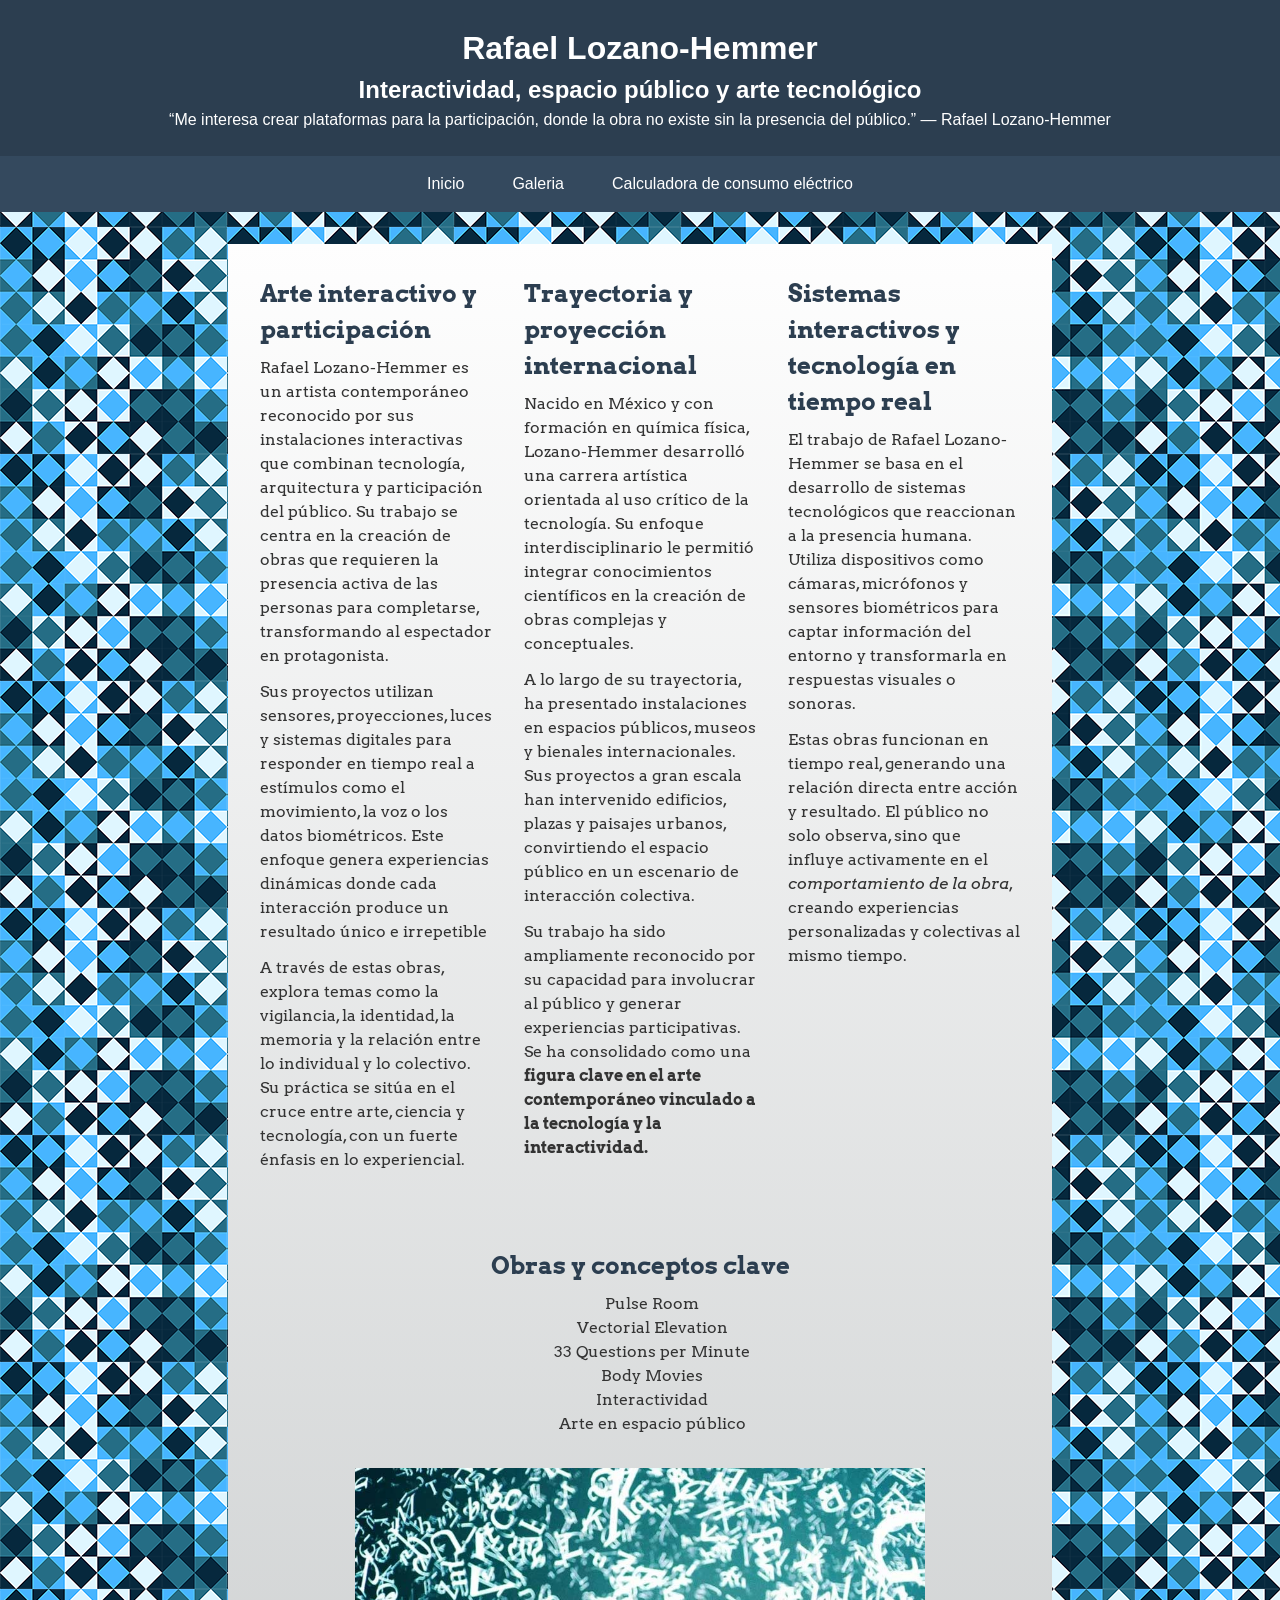
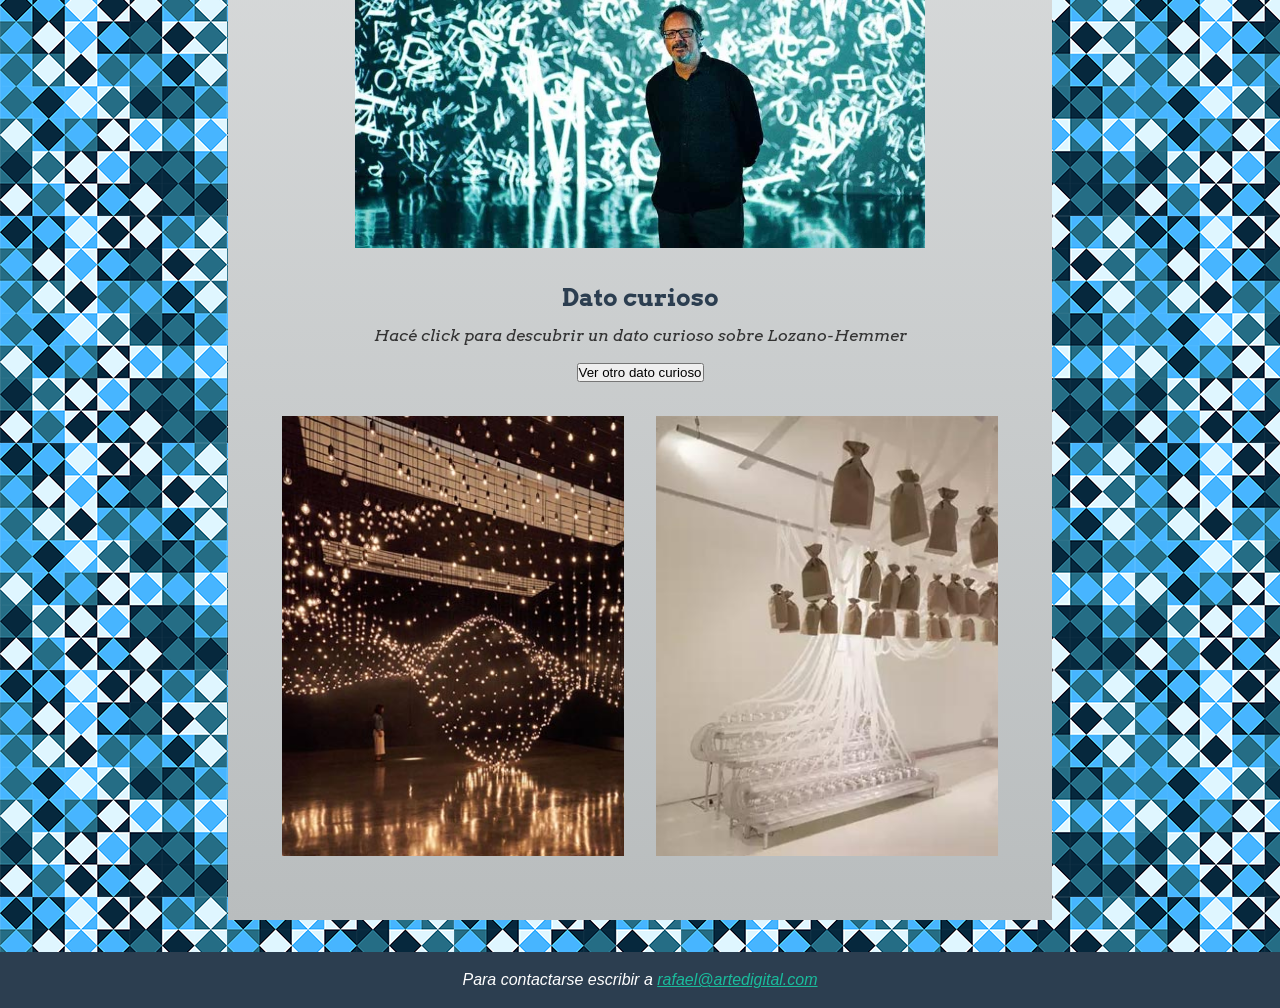
<file: index.html>
<!doctype html>
<html lang="es">
<head>
  <meta charset="UTF-8">
  <title>Rafael Lozano-Hemmer</title>
  <link rel="preconnect" href="https://fonts.googleapis.com">
<link rel="preconnect" href="https://fonts.gstatic.com" crossorigin>
<link href="https://fonts.googleapis.com/css2?family=Arvo:ital,wght@0,400;0,700;1,400;1,700&family=Barlow:ital,wght@0,100;0,200;0,300;0,400;0,500;0,600;0,700;0,800;0,900;1,100;1,200;1,300;1,400;1,500;1,600;1,700;1,800;1,900&family=EB+Garamond:ital,wght@0,400..800;1,400..800&display=swap" rel="stylesheet">
    <link href="css/estilos.css" rel="stylesheet">
</head>
<body>

  <header>
    <h1>Rafael Lozano-Hemmer</h1>
    <h2>Interactividad, espacio público y arte tecnológico</h2>
     <p>“Me interesa crear plataformas para la participación, donde la obra no existe sin la presencia del público.” — Rafael Lozano-Hemmer</p>
  </header>

  <nav>
    <ul>
      <li><a href="index.html">Inicio</a></li>
      <li><a href="galeria.html">Galeria</a></li>
      <li><a href="ejercicio.html">Calculadora de consumo eléctrico</a></li>
    </ul>
  </nav>
  <main>

    <div id="contenido">
    <div id="columnas">
    <section>
      <h2>Arte interactivo y participación</h2>
      <p>Rafael Lozano-Hemmer es un artista contemporáneo reconocido por sus instalaciones interactivas que combinan tecnología, arquitectura y participación del público. Su trabajo se centra en la creación de obras que requieren la presencia activa de las personas para completarse, transformando al espectador en protagonista.</p>
      <p>Sus proyectos utilizan sensores, proyecciones, luces y sistemas digitales para responder en tiempo real a estímulos como el movimiento, la voz o los datos biométricos. Este enfoque genera experiencias dinámicas donde cada interacción produce un resultado único e irrepetible </p>
      <p>A través de estas obras, explora temas como la vigilancia, la identidad, la memoria y la relación entre lo individual y lo colectivo. Su práctica se sitúa en el cruce entre arte, ciencia y tecnología, con un fuerte énfasis en lo experiencial.</p>
    </section>
    
  
    <section>
      <h2>Trayectoria y proyección internacional</h2>
      <p>Nacido en México y con formación en química física, Lozano-Hemmer desarrolló una carrera artística orientada al uso crítico de la tecnología. Su enfoque interdisciplinario le permitió integrar conocimientos científicos en la creación de obras complejas y conceptuales.</p>
      <p>A lo largo de su trayectoria, ha presentado instalaciones en espacios públicos, museos y bienales internacionales. Sus proyectos a gran escala han intervenido edificios, plazas y paisajes urbanos, convirtiendo el espacio público en un escenario de interacción colectiva. </p>
      <p>Su trabajo ha sido ampliamente reconocido por su capacidad para involucrar al público y generar experiencias participativas. Se ha consolidado como una <strong>figura clave en el arte contemporáneo vinculado a la tecnología y la interactividad.</strong> </p>
    </section>
    
    
    <section>
      <h2>Sistemas interactivos y tecnología en tiempo real</h2>
      <p>El trabajo de Rafael Lozano-Hemmer se basa en el desarrollo de sistemas tecnológicos que reaccionan a la presencia humana. Utiliza dispositivos como cámaras, micrófonos y sensores biométricos para captar información del entorno y transformarla en respuestas visuales o sonoras.</p>
      <p>Estas obras funcionan en tiempo real, generando una relación directa entre acción y resultado. El público no solo observa, sino que influye activamente en el <em>comportamiento de la obra</em>, creando experiencias personalizadas y colectivas al mismo tiempo.</p>
    </section>
    </div>
    <div id="datosc">
   
      <section>
      <h2>Obras y conceptos clave</h2>
      <ul>
        <li>Pulse Room</li>
        <li>Vectorial Elevation</li>
        <li>33 Questions per Minute</li>
        <li>Body Movies</li>
        <li>Interactividad</li>
        <li>Arte en espacio público</li>
      </ul>
    </section>
    <section id="imagenIndex">
      <img src="img/lozano-hemmer.jpg" alt="Foto de Lozano-Hemmer con una obra de fondo">
    </section>
    
    
    <section>
    <h2>Dato curioso</h2>
    <p id="datoCurioso"><em>Hacé click para descubrir un dato curioso sobre Lozano-Hemmer</em> </p>
    <button id="btnCurioso">Ver otro dato curioso</button>
  </section>

   <section id="imagenjuntas">
      <img src="img/lozano-hemmer-3.jpg" alt="Obra de Lozano-Hemmer">
      
      <img src="img/lozano-hemmer-1.jpg" alt="Obra de Lozano-Hemmer">
      </section>
      
  </div>
  </div>

  </main>


  <footer>
    <address>
      <p>Para contactarse escribir a  <a href="mailto:rafael@artedigital.com">rafael@artedigital.com</a></p>
    </address>
   
  </footer>
    <script src="js/curioso.js"></script>

</body>
</html>
</file>
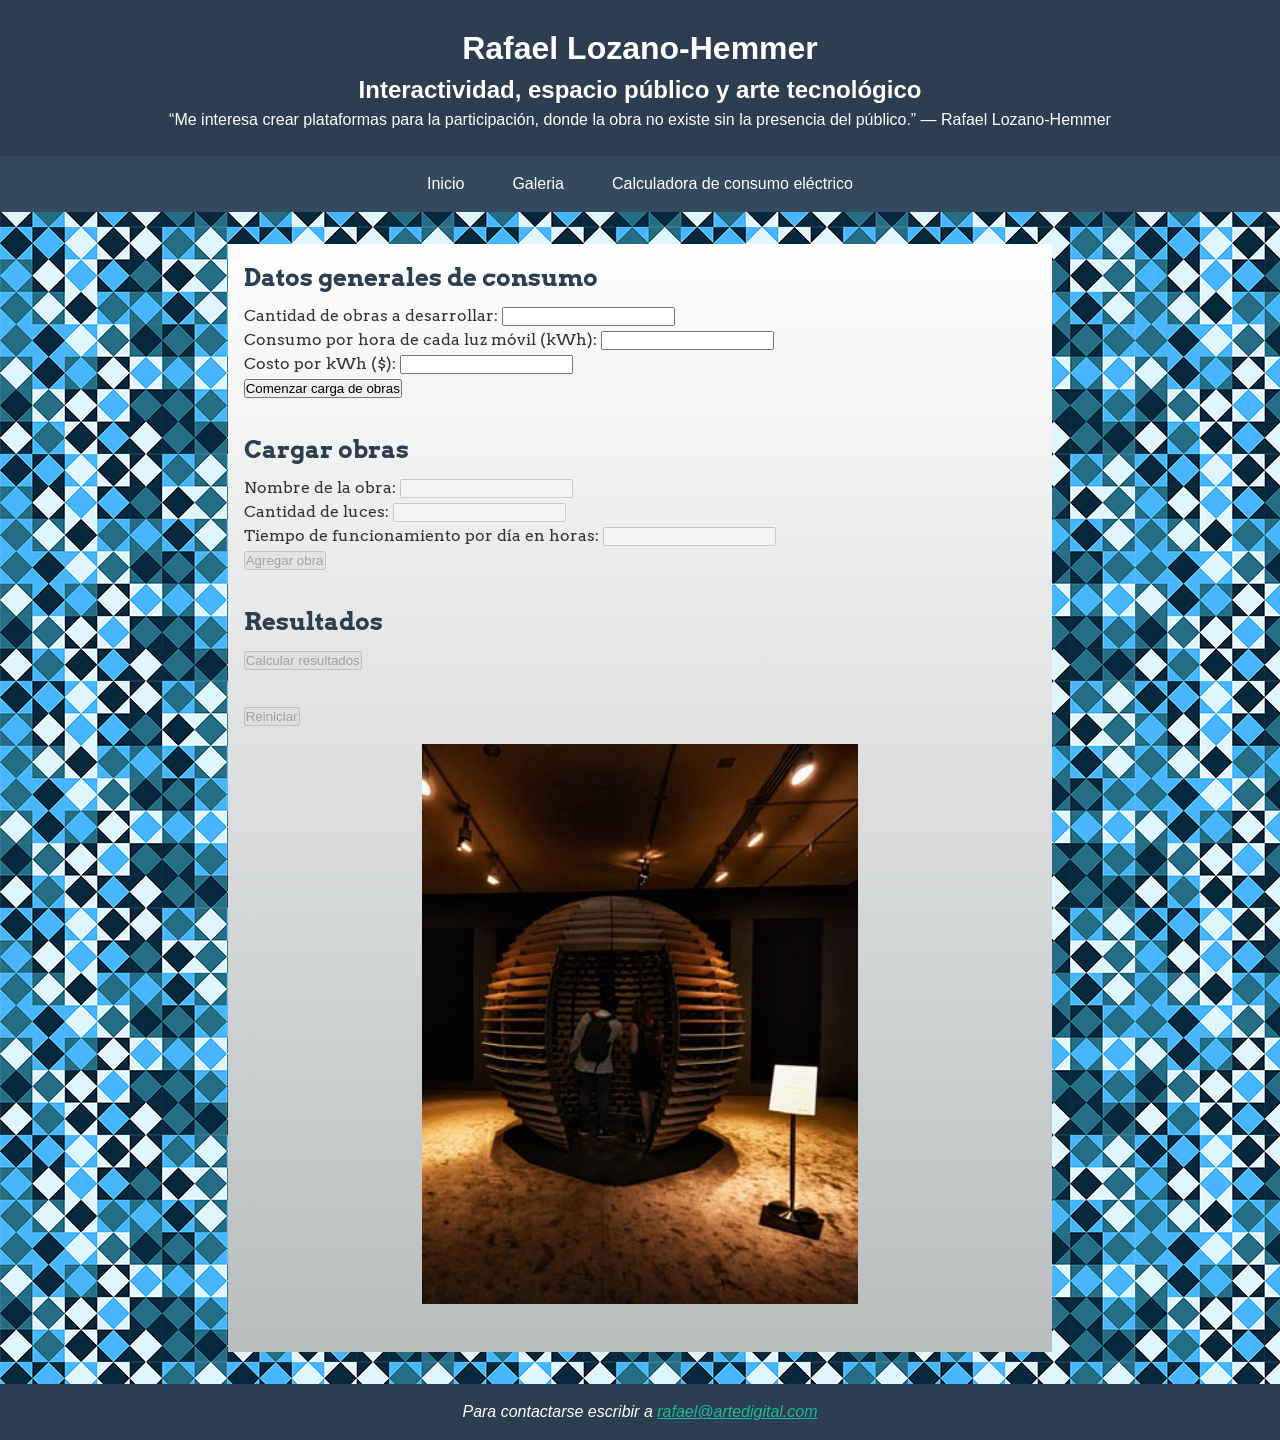
<file: ejercicio.html>
<!doctype html>
<html lang="es">
<head>
  <meta charset="UTF-8">
  <title>Rafael Lozano-Hemmer</title>
  <link rel="preconnect" href="https://fonts.googleapis.com">
<link rel="preconnect" href="https://fonts.gstatic.com" crossorigin>
<link href="https://fonts.googleapis.com/css2?family=Arvo:ital,wght@0,400;0,700;1,400;1,700&family=Barlow:ital,wght@0,100;0,200;0,300;0,400;0,500;0,600;0,700;0,800;0,900;1,100;1,200;1,300;1,400;1,500;1,600;1,700;1,800;1,900&family=EB+Garamond:ital,wght@0,400..800;1,400..800&display=swap" rel="stylesheet">
    <link href="css/estilos.css" rel="stylesheet">
</head>
<body>
<header>
    <h1>Rafael Lozano-Hemmer</h1>
    <h2>Interactividad, espacio público y arte tecnológico</h2>
     <p>“Me interesa crear plataformas para la participación, donde la obra no existe sin la presencia del público.” — Rafael Lozano-Hemmer</p>
  </header>

  <nav>
    <ul>
      <li><a href="index.html">Inicio</a></li>
      <li><a href="galeria.html">Galeria</a></li>
      <li><a href="ejercicio.html">Calculadora de consumo eléctrico</a></li>
    </ul>
  </nav>
  <main>
    <div id="contenido">
    
    <section id="formInicial">
  <h2>Datos generales de consumo</h2>

  <label for="cantidad">Cantidad de obras a desarrollar:</label>
  <input type="number" id="cantidad" name="cantidad"><br>

  <label for="consumoPorHora">Consumo por hora de cada luz móvil (kWh):</label>
  <input type="number" id="consumoPorHora" name="consumoPorHora"><br>

  <label for="costoPorKwh">Costo por kWh ($):</label>
  <input type="number" id="costoPorKwh" name="costoPorKwh"><br>

  <button type="button" id="btnIniciar">Comenzar carga de obras</button>
  </section>

    <section id="formObras">
      <h2>Cargar obras</h2>

      <label for="nombreObra">Nombre de la obra:</label>
      <input type="text" id="nombreObra" name="nombreObra" disabled><br>

      <label for="cantidadLuces">Cantidad de luces:</label>
      <input type="number" id="cantidadLuces" name="cantidadLuces" disabled><br>

      <label for="tiempoLuces">Tiempo de funcionamiento por día en horas:</label>
      <input type="number" id="tiempoLuces" name="tiempoLuces" disabled><br>
    
      <button type="button" id="btnAgregarObra" disabled>Agregar obra</button>
    </section>

    <section id="resultados">
      <h2>Resultados</h2>
      <button type="button" id="btnCalcular" disabled>Calcular resultados</button>
      
      <p id="consumoTotal"></p>
      <p id="consumoPromedio"></p>
      <p id="obraMaxTiempo"></p>
      <p id="porcentajeLuces"></p>
      
    </section>
    <button type="button" id="btnReiniciar" disabled>Reiniciar</button>
 
 

     <section id="imagenEj">
      <img src="img/lozano-hemmer-2.jpg" alt="Obra de Lozano-Hemmer">
      </section>

      

     </div>


     </main>
   <footer>
    <address>
      <p>Para contactarse escribir a  <a href="mailto:rafael@artedigital.com">rafael@artedigital.com</a></p>
    </address>
  </footer>
    <script src="js/calculos.js"></script>  
</body>
</html>
</file>
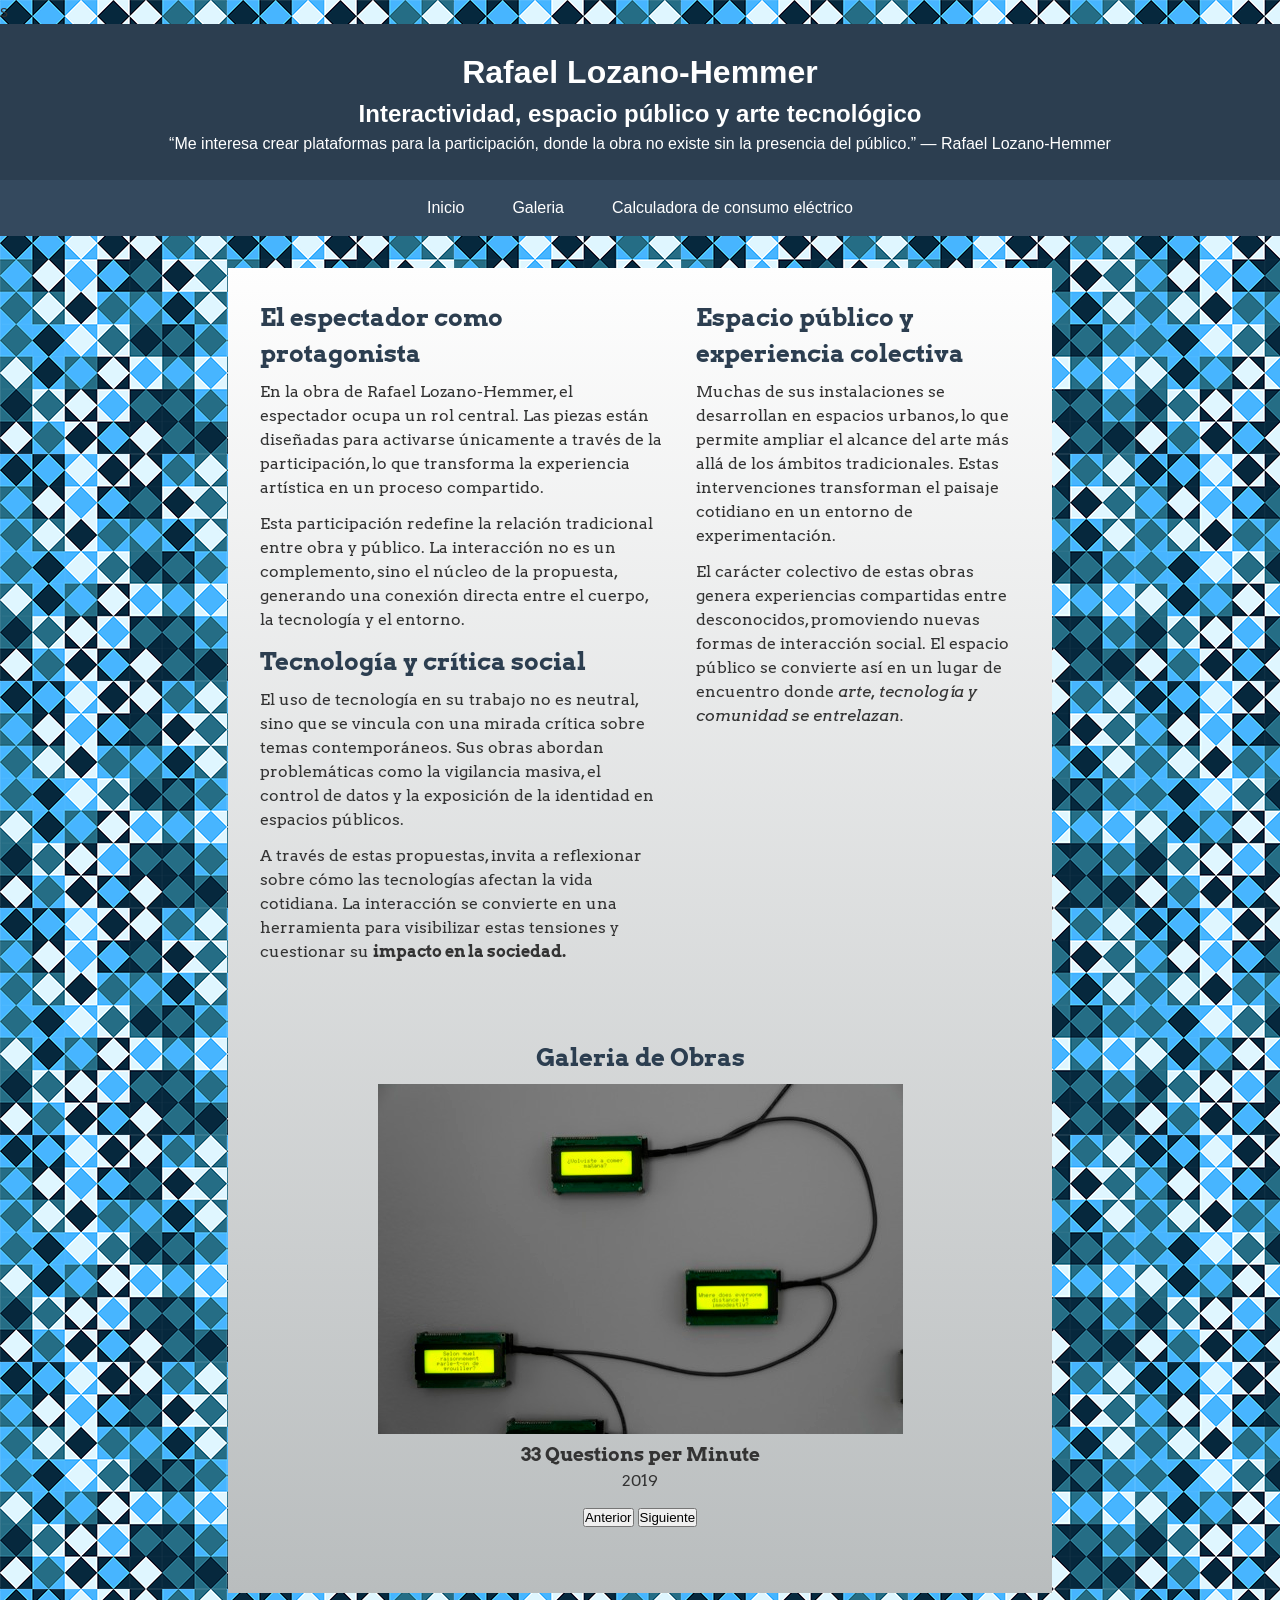
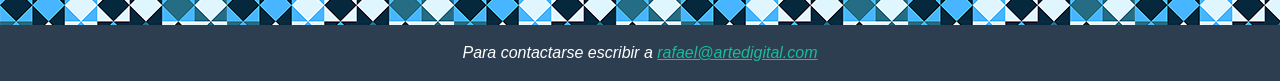
<file: galeria.html>
<!doctype html>
<html lang="es">
<head>
  <meta charset="UTF-8">
  <title>Rafael Lozano-Hemmer</title>
 <link rel="preconnect" href="https://fonts.googleapis.com">
<link rel="preconnect" href="https://fonts.gstatic.com" crossorigin>
<link href="https://fonts.googleapis.com/css2?family=Arvo:ital,wght@0,400;0,700;1,400;1,700&family=Barlow:ital,wght@0,100;0,200;0,300;0,400;0,500;0,600;0,700;0,800;0,900;1,100;1,200;1,300;1,400;1,500;1,600;1,700;1,800;1,900&family=EB+Garamond:ital,wght@0,400..800;1,400..800&display=swap" rel="stylesheet">s
    <link href="css/estilos.css" rel="stylesheet">
</head>
<body>

    <header>
    <h1>Rafael Lozano-Hemmer</h1>
    <h2>Interactividad, espacio público y arte tecnológico</h2>
     <p>“Me interesa crear plataformas para la participación, donde la obra no existe sin la presencia del público.” — Rafael Lozano-Hemmer</p>
  </header>

  <nav>
    <ul>
      <li><a href="index.html">Inicio</a></li>
      <li><a href="galeria.html">Galeria</a></li>
      <li><a href="ejercicio.html">Calculadora de consumo eléctrico</a></li>
    </ul>
  </nav>
  <main>
    <div id="contenido">

      <div id="columnasgaleria">
      
        <section id="columnatrayectoria">
            <h2>El espectador como protagonista</h2>
            <p>En la obra de Rafael Lozano-Hemmer, el espectador ocupa un rol central. Las piezas están diseñadas para activarse únicamente a través de la participación, lo que transforma la experiencia artística en un proceso compartido.</p>

            <p>Esta participación redefine la relación tradicional entre obra y público. La interacción no es un complemento, sino el núcleo de la propuesta, generando una conexión directa entre el cuerpo, la tecnología y el entorno.</p>

            <h2>Tecnología y crítica social</h2>
            <p>El uso de tecnología en su trabajo no es neutral, sino que se vincula con una mirada crítica sobre temas contemporáneos. Sus obras abordan problemáticas como la vigilancia masiva, el control de datos y la exposición de la identidad en espacios públicos.</p>

            <p>A través de estas propuestas, invita a reflexionar sobre cómo las tecnologías afectan la vida cotidiana. La interacción se convierte en una herramienta para visibilizar estas tensiones y cuestionar su <strong>impacto en la sociedad.</strong> </p>

          </section>
          <section id="columnasistvisual">
            <h2>Espacio público y experiencia colectiva</h2>
            <p>Muchas de sus instalaciones se desarrollan en espacios urbanos, lo que permite ampliar el alcance del arte más allá de los ámbitos tradicionales. Estas intervenciones transforman el paisaje cotidiano en un entorno de experimentación.
            </p>

            <p>El carácter colectivo de estas obras genera experiencias compartidas entre desconocidos, promoviendo nuevas formas de interacción social. El espacio público se convierte así en un lugar de encuentro donde <em>arte, tecnología y comunidad se entrelazan.</em> </p>

        </section>
      </div>
    
    
    <section id="galeriaObras">
        <h2>Galeria de Obras</h2>
        <img id="imgObra" src="img/33 Questions per Minute - 2019.jpg" alt="33 Questions per Minute Obra de Rafael Lozano-Hemmer">
        <h3 id="nombreObra"></h3>
        <p id="fechaObra"></p>
        <button id="btnAnterior">Anterior</button>
        <button id="btnSiguiente">Siguiente</button>
      </section>
   </div>
  </main>


  <footer>
    <address>
      <p>Para contactarse escribir a  <a href="mailto:rafael@artedigital.com">rafael@artedigital.com</a></p>
    </address>
  </footer>
  <script src="js/galeria.js"></script>  
</body>
</html>
</file>
<file: css/estilos.css>
/*global*/
* {
  box-sizing: border-box;
  margin: 0;
  padding: 0;
}

/*body*/
body {
  font-family: Arial, sans-serif;
  color: #333;
  background-color: #ffffff;
  line-height: 1.5;
  background-image: url("../img/fondo.png");

}

/*header*/
header {
  background-color: #2c3e50;
  color: #ffffff;
  padding: 1.5rem;
  text-align: center;
}

/* nav*/
nav ul {
  list-style: none;      
  display: flex;          
  justify-content: center;
  background-color: #34495e; 
}

nav li {
  margin: 0;
}

nav a {
  display: inline-block;
  padding: 1rem 1.5rem;
  color: #ffffff;
  text-decoration: none;
}

/* links */
nav a:link {
  color: #ffffff;
}

nav a:visited {
  color: #ecf0f1;
}

nav a:hover {
  background-color: #1abc9c;
}

nav a:active {
  background-color: #16a085;
}

/*main */
main {
  max-width: 900px;
  margin: 0 auto;
  padding: 2rem 1rem;
  font-family: "Arvo", serif;

  
}

#columnas{
  display: flex;
}

#columnas section{
  width: 33.33%;
  padding: 1em;
}

#columnasgaleria{
    display: flex;
}


#columnatrayectoria{
width: 55%;
padding: 1em;
}

#columnasistvisual {
  width: 45%;
  padding: 1em;
}


main section {
  margin-bottom: 2rem;
}

main h2 {
  color: #2c3e50;
  margin-bottom: 0.5rem;
}

main p {
  margin-bottom: 0.75rem;
}

main ul {
  margin-left: 1.5rem;
}

#contenido{
 background-image: linear-gradient(to top, rgb(185, 189, 190), rgb(254, 254, 254));
width: 95%;
padding: 1em;
 margin: 0 auto;
 border-top: 0;
}

/*img */

#imagenIndex img {
  display: block;
  margin: auto;
  width: 75%;

    }
#imagenEj img {
  display: block;
  margin: auto;
  width: 55%;
  margin-top: 1rem;

    }

#imagenjuntas {
 display: flex;
justify-content: center;

 }

 #imagenjuntas img {
  width: 45%;
  margin: 0 1rem;
 }

#datosc, #galeriaObras{
  
  text-align: center;
  padding: 1rem;
 
}
#datosc ul{
  list-style: none;
}
/*footer */
footer {
  background-color: #2c3e50;
  color: #ffffff;
  text-align: center;
  padding: 1rem;
}

footer a {
  color: #1abc9c;
}
</file>
